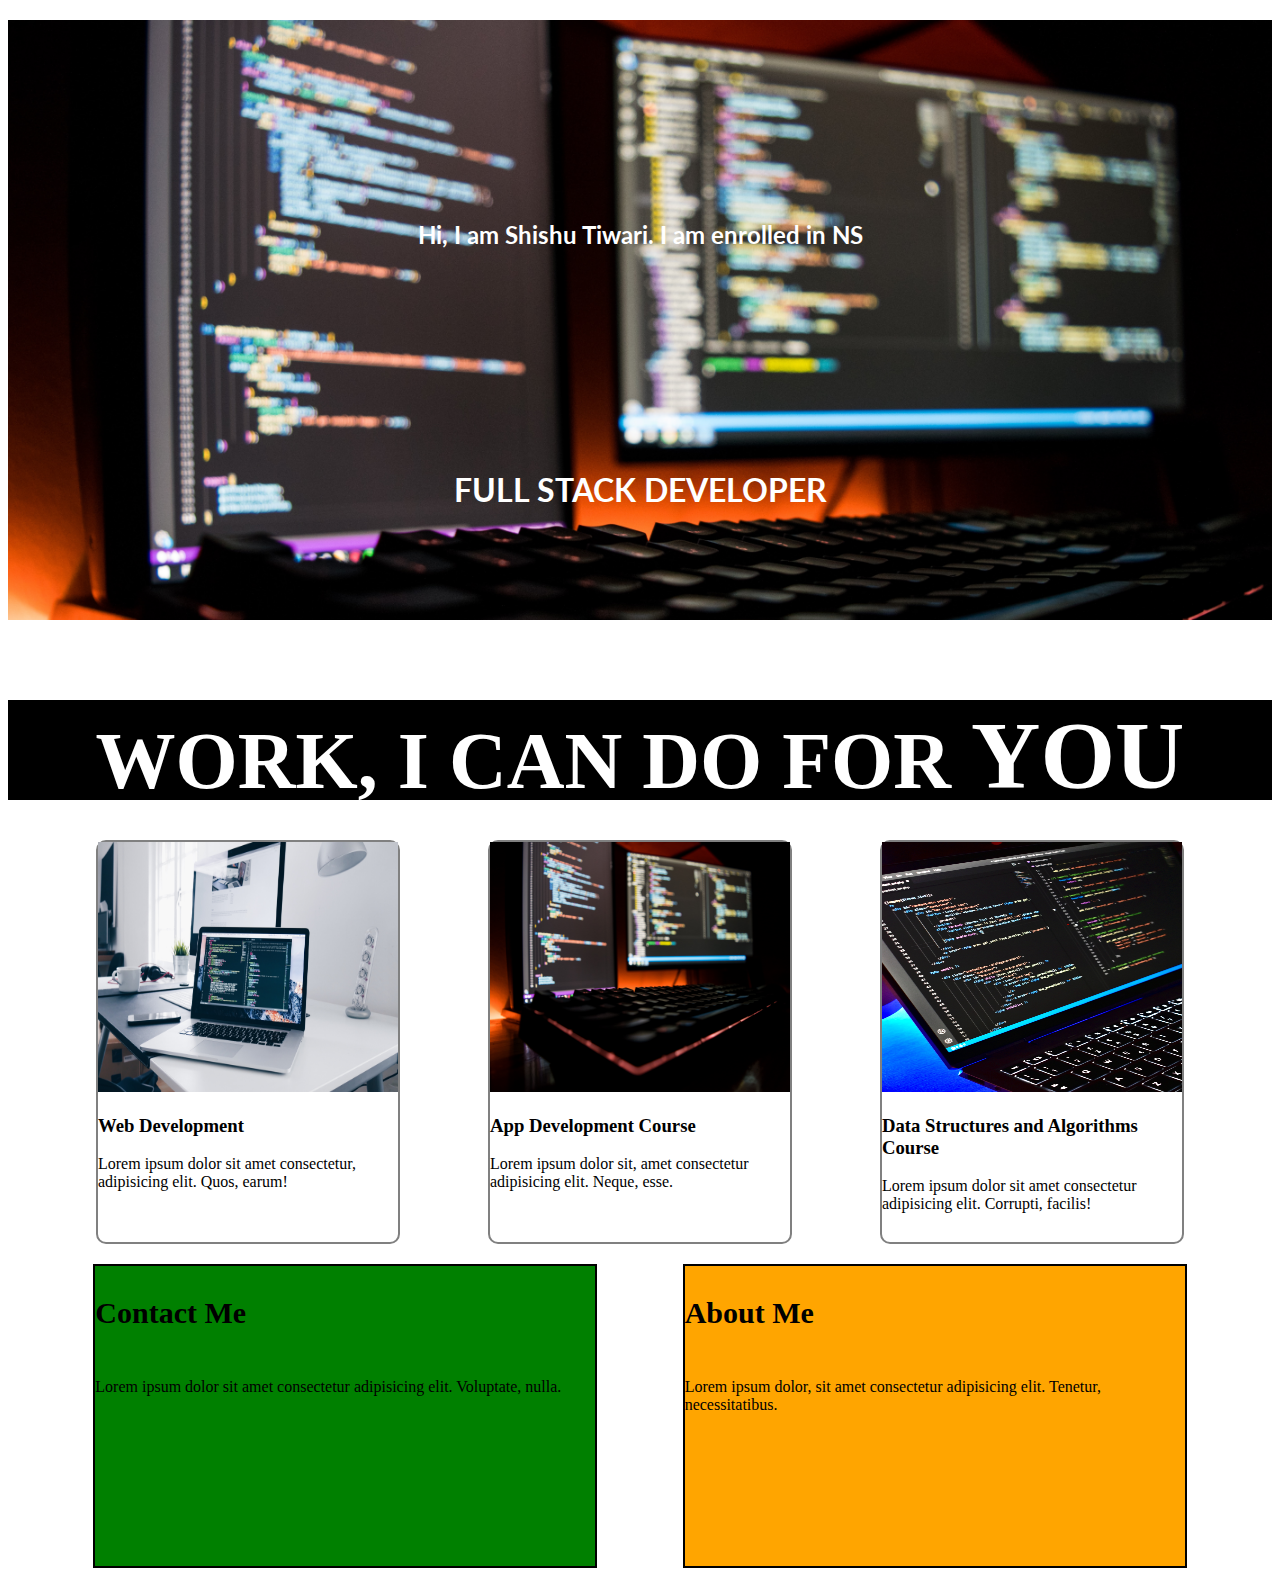
<file: Portfolio landing Page/Code/index.html>
<!DOCTYPE html>
<html lang="en">
  <head>
    <meta charset="UTF-8" />
    <meta name="viewport" content="width=device-width, initial-scale=1.0" />
    <title>Portfolio</title>
    <link rel="stylesheet" href="../Code/Portfolio.css" />
    <link rel="preconnect" href="https://fonts.googleapis.com" />
    <link rel="preconnect" href="https://fonts.gstatic.com" crossorigin />
    <link
      href="https://fonts.googleapis.com/css2?family=Lato&display=swap"
      rel="stylesheet"
    />
  </head>
  <body>
    <main>
      <section class="Hero-section">
        <div>
          <h2 style="text-align: center;">Hi, I am Shishu Tiwari. I am enrolled in NS</h2>
          <h1 style="text-align: center;">FULL STACK DEVELOPER</h1>
        </div>
      </section>
      <section class="Black-section">
        <div><h3>WORK, I CAN DO FOR <span style="font-size: 96px">YOU</span></h3></div>
      </section>
      <section class="card-container">
        <div>
          <a href="#"><img src="../Images/christopher-gower-m_HRfLhgABo-unsplash.jpg" alt="Web Development"> <h3><b>Web Development</b> </h3>Lorem ipsum dolor sit amet consectetur, adipisicing elit. Quos, earum!</a>
        </div>
        
        <div><a href="#"><img src="../Images/fotis-fotopoulos-DuHKoV44prg-unsplash.jpg" alt="App Development Course"> <h3><b>App Development Course</b></h3> Lorem ipsum dolor sit, amet consectetur adipisicing elit. Neque, esse.</a></div>
        <div>
          <a href="#"><img src="../Images/michael-baccin-XopauR-Nagk-unsplash.jpg" alt="Data Structures and Algorithms Course"><h3><b>Data Structures and Algorithms Course</b></h3>Lorem ipsum dolor sit amet consectetur adipisicing elit. Corrupti, facilis!</a>
        </div>
      </section>
    </main>
    <footer class="footer-section">
      <div id="div1">
      
        <p><h3 style="font-size: 30px;">Contact Me</h3><br>Lorem ipsum dolor sit amet consectetur adipisicing elit. Voluptate, nulla.</p>
      </div>
      <div id="div2">
        
        <p><h3 style="font-size: 30px;">About Me</h3><br>Lorem ipsum dolor, sit amet consectetur adipisicing elit. Tenetur, necessitatibus.</p>
      </div>
    </footer>
  </body>
</html>
</file>
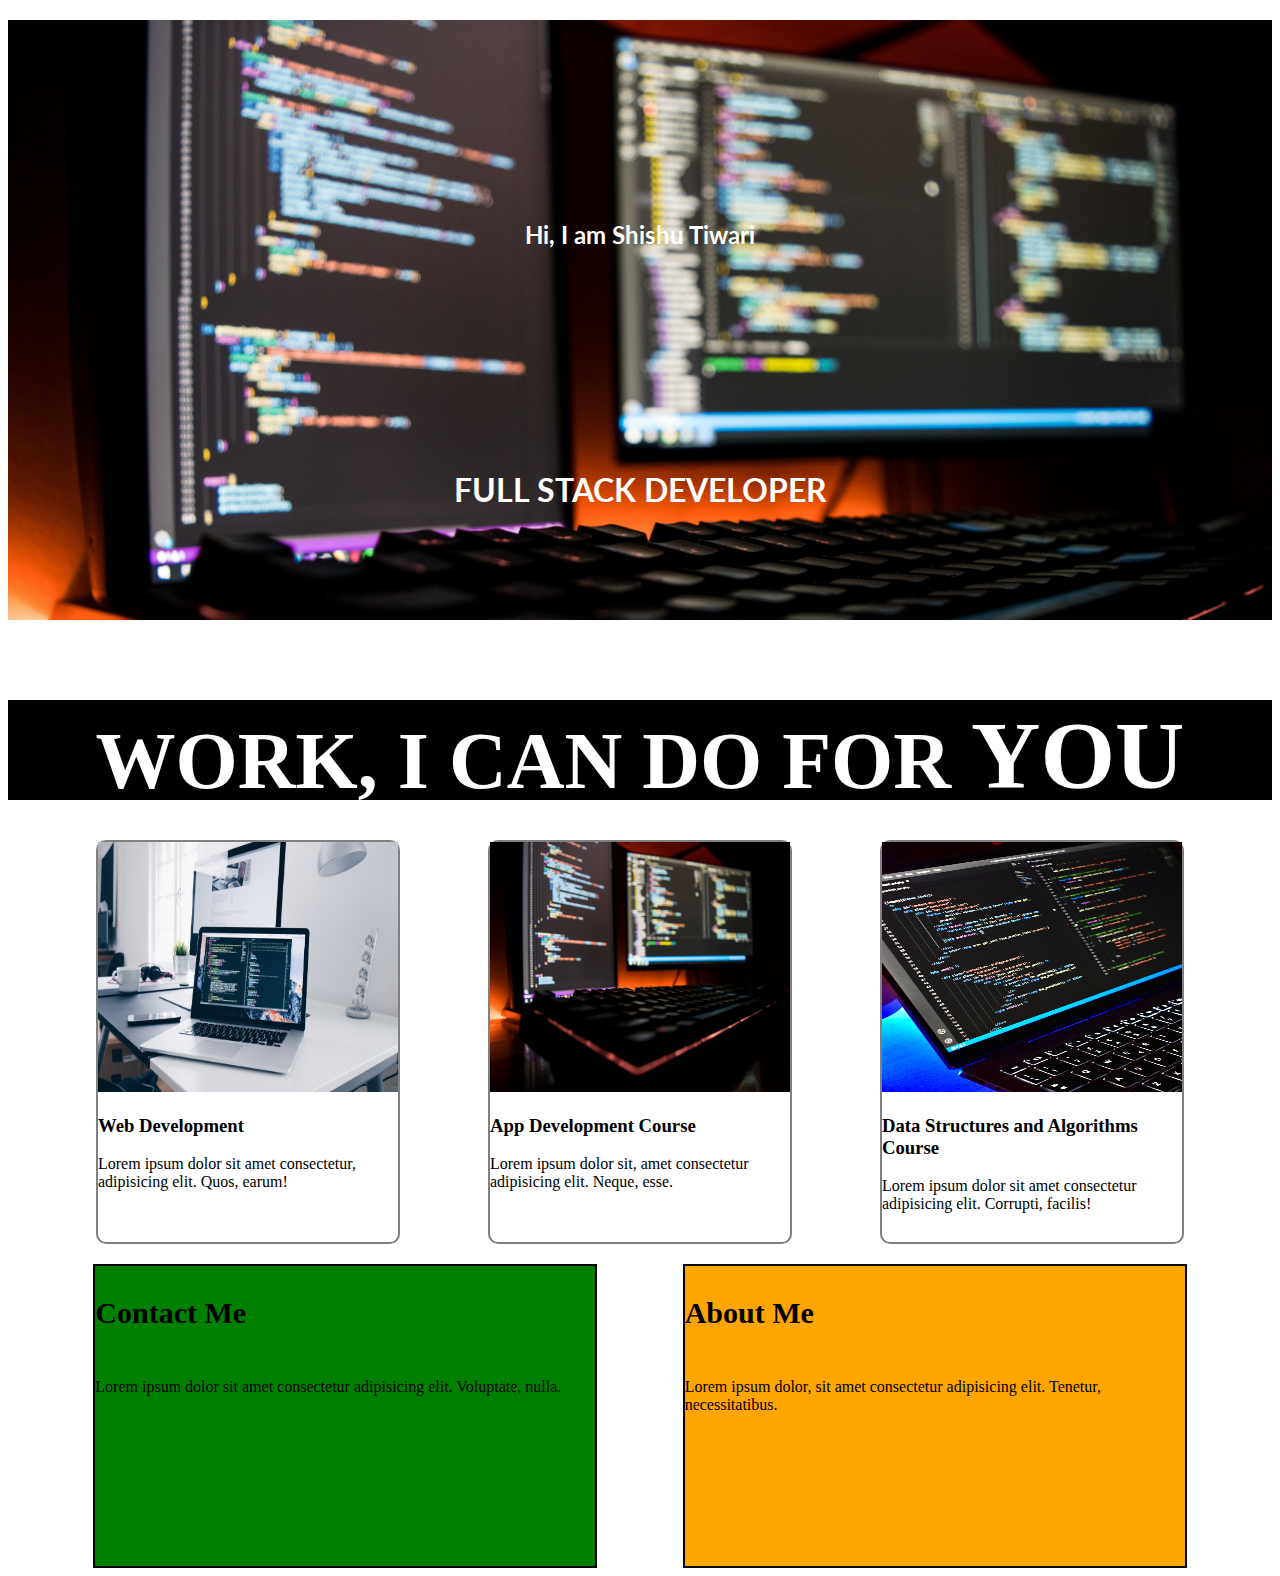
<file: Portfolio landing Page/Code/Portfolio.html>
<!DOCTYPE html>
<html lang="en">
  <head>
    <meta charset="UTF-8" />
    <meta name="viewport" content="width=device-width, initial-scale=1.0" />
    <title>Portfolio</title>
    <link rel="stylesheet" href="../Code/Portfolio.css" />
    <link rel="preconnect" href="https://fonts.googleapis.com" />
    <link rel="preconnect" href="https://fonts.gstatic.com" crossorigin />
    <link
      href="https://fonts.googleapis.com/css2?family=Lato&display=swap"
      rel="stylesheet"
    />
  </head>
  <body>
    <main>
      <section class="Hero-section">
        <div>
          <h2 style="text-align: center;">Hi, I am Shishu Tiwari</h2>
          <h1 style="text-align: center;">FULL STACK DEVELOPER</h1>
        </div>
      </section>
      <section class="Black-section">
        <div><h3>WORK, I CAN DO FOR <span style="font-size: 96px">YOU</span></h3></div>
      </section>
      <section class="card-container">
        <div>
          <a href="#"><img src="../Images/christopher-gower-m_HRfLhgABo-unsplash.jpg" alt="Web Development"> <h3><b>Web Development</b> </h3>Lorem ipsum dolor sit amet consectetur, adipisicing elit. Quos, earum!</a>
        </div>
        
        <div><a href="#"><img src="../Images/fotis-fotopoulos-DuHKoV44prg-unsplash.jpg" alt="App Development Course"> <h3><b>App Development Course</b></h3> Lorem ipsum dolor sit, amet consectetur adipisicing elit. Neque, esse.</a></div>
        <div>
          <a href="#"><img src="../Images/michael-baccin-XopauR-Nagk-unsplash.jpg" alt="Data Structures and Algorithms Course"><h3><b>Data Structures and Algorithms Course</b></h3>Lorem ipsum dolor sit amet consectetur adipisicing elit. Corrupti, facilis!</a>
        </div>
      </section>
    </main>
    <footer class="footer-section">
      <div id="div1">
      
        <p><h3 style="font-size: 30px;">Contact Me</h3><br>Lorem ipsum dolor sit amet consectetur adipisicing elit. Voluptate, nulla.</p>
      </div>
      <div id="div2">
        
        <p><h3 style="font-size: 30px;">About Me</h3><br>Lorem ipsum dolor, sit amet consectetur adipisicing elit. Tenetur, necessitatibus.</p>
      </div>
    </footer>
  </body>
</html>
</file>
<file: Portfolio landing Page/Code/Portfolio.css>
.Hero-section {
    background-image: url(../Images/fotis-fotopoulos-DuHKoV44prg-unsplash.jpg);
    background-attachment: fixed;
    background-repeat: no-repeat;
    background-size: cover;
    height: 600px;
}
.Hero-section h2,h1{
    color: white;
    font-family:'Lato', sans-serif;
    text-align: center;
    padding-top: 200px;
}

 
.Black-section{
    background-color: black;
    height: 100px;
}
.Black-section h3{
    color: white;
    font-size: 80px;
    text-align: center;
}
.card-container{
    display: grid;
    grid-template-columns: auto auto auto;
    justify-content: space-evenly;
    margin-top: 40px;
}
.card-container div{
   
   border: 2px solid gray;
   border-radius: 10px;
   column-gap: 50px;
    height: 400px;
    width: 300px;
}
.card-container img,a{
    width: 300px;
    height: 250px;
    text-decoration: none;
    color: black;
}
.footer-section{
    display: flex;
    flex-direction: row;
    justify-content: space-evenly;
}
.footer-section div{
    border: 2px solid black;
    width: 500px;
    height: 300px;
    margin-top: 20px;
    

}
#div1{
    border: 2px solid black;
    width: 500px;
    height: 300px;
    background-color: green;

}
#div2{
    border: 2px solid black;
    width: 500px;
    height: 300px;
    background-color: orange;

}
@media  screen and (max-width:786px) {
    .Hero-section{
        min-height: 50vh;
    }
    .Black-section{
        font-size: 24px;
    }
    .footer-section{
        display: flex;
        flex-direction: column;
    }
    .card-container{
        display: flex;
        flex-direction: column;
       
    }
    
}
</file>
